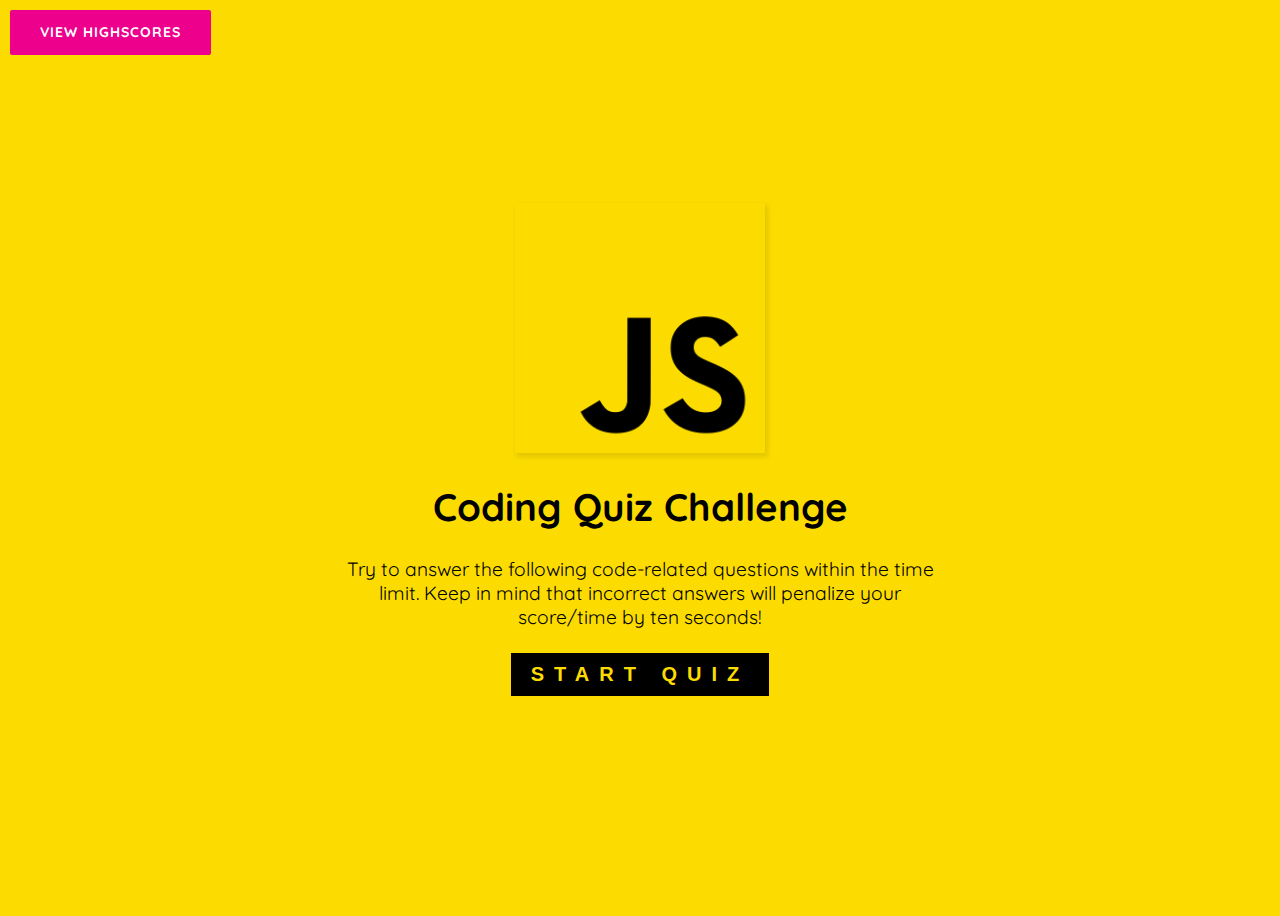
<file: index.html>
<!DOCTYPE html>
<html lang="en-gb">
  <head>
    <meta charset="UTF-8" />
    <meta name="viewport" content="width=device-width, initial-scale=1.0" />
    <meta http-equiv="X-UA-Compatible" content="ie=edge" />
    <link rel="preconnect" href="https://fonts.googleapis.com">
    <link rel="preconnect" href="https://fonts.gstatic.com" crossorigin>
    <link href="https://fonts.googleapis.com/css2?family=Quicksand:wght@300;400;500;600;700&display=swap" rel="stylesheet">
    <title>Coding Quiz</title>

    <link rel="stylesheet" href="./assets/css/styles.css" />
  </head>

  <body>
    <div class="scores"><a href="highscores.html">View Highscores</a></div>

    <div class="timer hide">Time: <span id="time">60</span></div>

    <div class="wrapper">
      <div id="start-screen" class="start">
        <img id="logo" src="./assets/img/jslogo.png" alt="Js Logo">
        <h1>Coding Quiz Challenge</h1>
        <p>
          Try to answer the following code-related questions within the time
          limit. Keep in mind that incorrect answers will penalize your
          score/time by ten seconds!
        </p>
        <button id="start">Start Quiz</button>
      </div>

      <div id="questions" class="hide">
        <h2 id="question-title"></h2>
        <div id="choices" class="choices"></div>
      </div>

      <div id="end-screen" class="hide">
        <h2>Quiz finished!</h2>
        <p>Your final score is <span id="final-score"></span>.</p>
        <p>
          Enter your initials: <input type="text" id="initials" max="3" />
          <button id="submit">Submit</button>
        </p>
      </div>
    
      <div id="feedback" class="feedback opacityzero"></div>
    </div>

    <script src="./assets/js/questions.js"></script>
    <script src="./assets/js/logic.js"></script>
  </body>
</html>
</file>
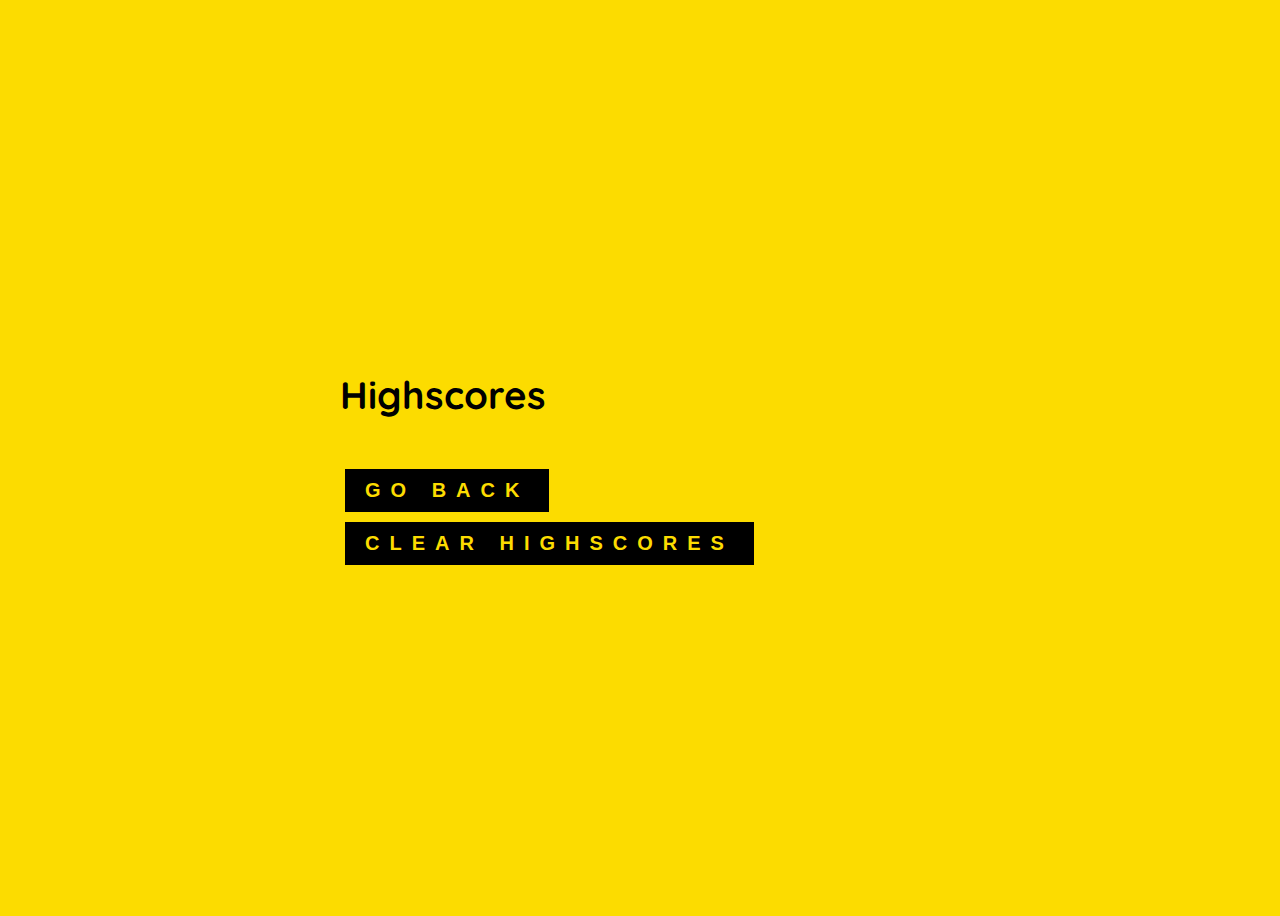
<file: highscores.html>
<!DOCTYPE html>
<html lang="en">
  <head>
    <meta charset="UTF-8" />
    <meta name="viewport" content="width=device-width, initial-scale=1.0" />
    <meta http-equiv="X-UA-Compatible" content="ie=edge" />
    <link rel="preconnect" href="https://fonts.googleapis.com">
    <link rel="preconnect" href="https://fonts.gstatic.com" crossorigin>
    <link href="https://fonts.googleapis.com/css2?family=Quicksand:wght@300;400;500;600;700&display=swap" rel="stylesheet">
    <title>Highscores</title>

    <link rel="stylesheet" href="./assets/css/styles.css" />
  </head>

  <body>
    <div class="wrapper">
      <h1>Highscores</h1>
      <ol id="highscores"></ol>

      <a href="index.html"><button>Go Back</button></a>
      <button id="clear">Clear Highscores</button>
    </div>

    <script src="./assets/js/scores.js"></script>
  </body>
</html>
</file>
<file: assets/css/styles.css>
body {
  font-family: 'Quicksand', sans-serif;
  font-size: 120%;
  background: #fcdc00;
  display: flex;
  align-items: center;
  height: 100vh;  
  justify-content: center;
}

a {
  color: #563d7c;
  text-decoration: none;
  transition: color 0.1s;
}

a:hover {
  color: #8570a5;
}

#logo{
  max-width: 250px;
  box-shadow: 2px 3px 5px 1px rgb(0 0 0 / 10%);
}

button {
  display: inline-block;
  background: #000;
  color: #fcdc00;
  padding: 10px 20px;
  text-transform: uppercase;
  letter-spacing: 10px;
  font-size: 20px;
  border-radius: 0;
  font-weight: bold;
  margin: 5px;
  cursor: pointer;
  border:none;
}

/* button:hover {
  background-color: #8570a5;
} */

.choices button {
  display: block;
  text-align: left;
  border: none !important;
}

input[type="text"] {
  font-size: 100%;
}

ol {
  padding-left: 0px;
  max-height: 400px;
  overflow: auto;
}

li {
  padding: 5px;
  list-style: decimal inside none;
  border-bottom: 0.5px solid #000;
}

/* li:nth-child(odd) {
  background-color: #f3edfc;
} */

.wrapper {
  max-width: 600px;
}

.hide {
  display: none;
}

.opacityzero{
  opacity: 0;
}

.start {
  text-align: center;
}

.scores {
  position: absolute;
  top: 10px;
  left: 10px;
}

.scores a{
  font-weight: 700;
  font-size: 14px;
  line-height: 1.1;
  padding: 15px 30px;
  white-space: normal;
  border-radius: 2px;
  color: #fff;
  background: #ec008c;
  position: relative;
  text-align: center;
  text-decoration: none;
  display: inline-block;
  margin: 0 0 20px;
  letter-spacing: 1px;
  text-transform: uppercase;
}

.feedback {
  font-style: italic;
  font-size: 120%;
  padding-top: 10px;
  color: gray;
  border-top: 2px solid #ccc;
}

.timer {
  position: absolute;
  top: 10px;
  right: 10px;
  box-shadow: 0 10px 30px rgb(0 0 0 / 40%);
  background: linear-gradient(145deg,#f05a28 0,#ec008c 100%);
  color: white;
  padding: 5px;
  border-radius: 4px;
  width: 80px;
  text-align: center;
}
</file>
